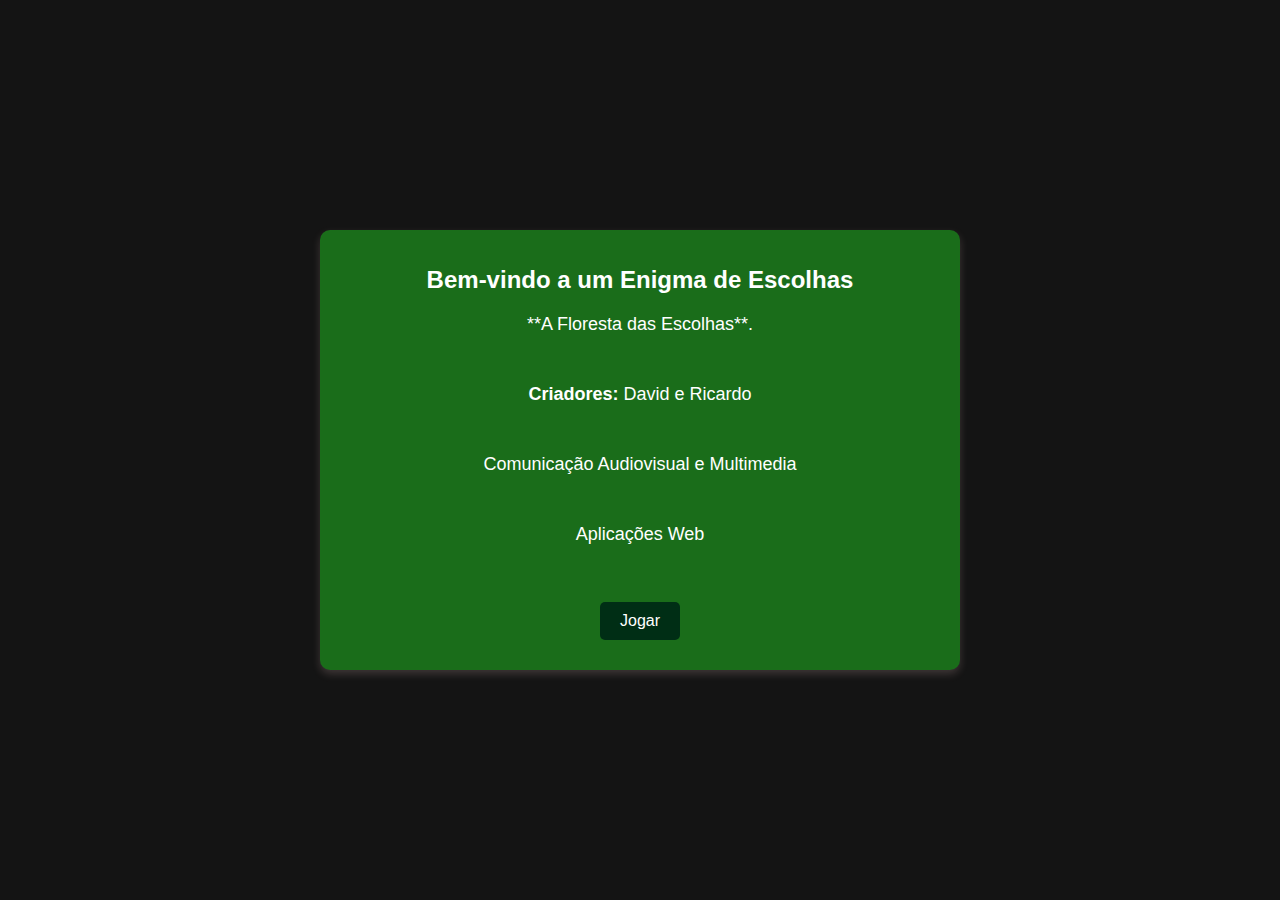
<file: index.html>
<!DOCTYPE html>
<html lang="pt">
<head>
    <meta charset="UTF-8">
    <meta name="viewport" content="width=device-width, initial-scale=1.0">
    <title>Jogo de Escolhas - Página Inicial</title>
    <link rel="stylesheet" href="style.css">
</head>
<body class="cover-theme">
    <div id="container">
        <h1>Bem-vindo a um Enigma de Escolhas</h1>
        <p>**A Floresta das Escolhas**.</p>
        <p><strong>Criadores:</strong> David e Ricardo</p>
        <p>Comunicação Audiovisual e Multimedia</p>
        <p>Aplicações Web</p>
        <button id="playButton">Jogar</button>
    </div>
    <script>
        // Redireciona para o jogo principal
        document.getElementById('playButton').onclick = () => {
            window.location.href = 'jogo.html';
        };
    </script>
</body>
</html>
</file>
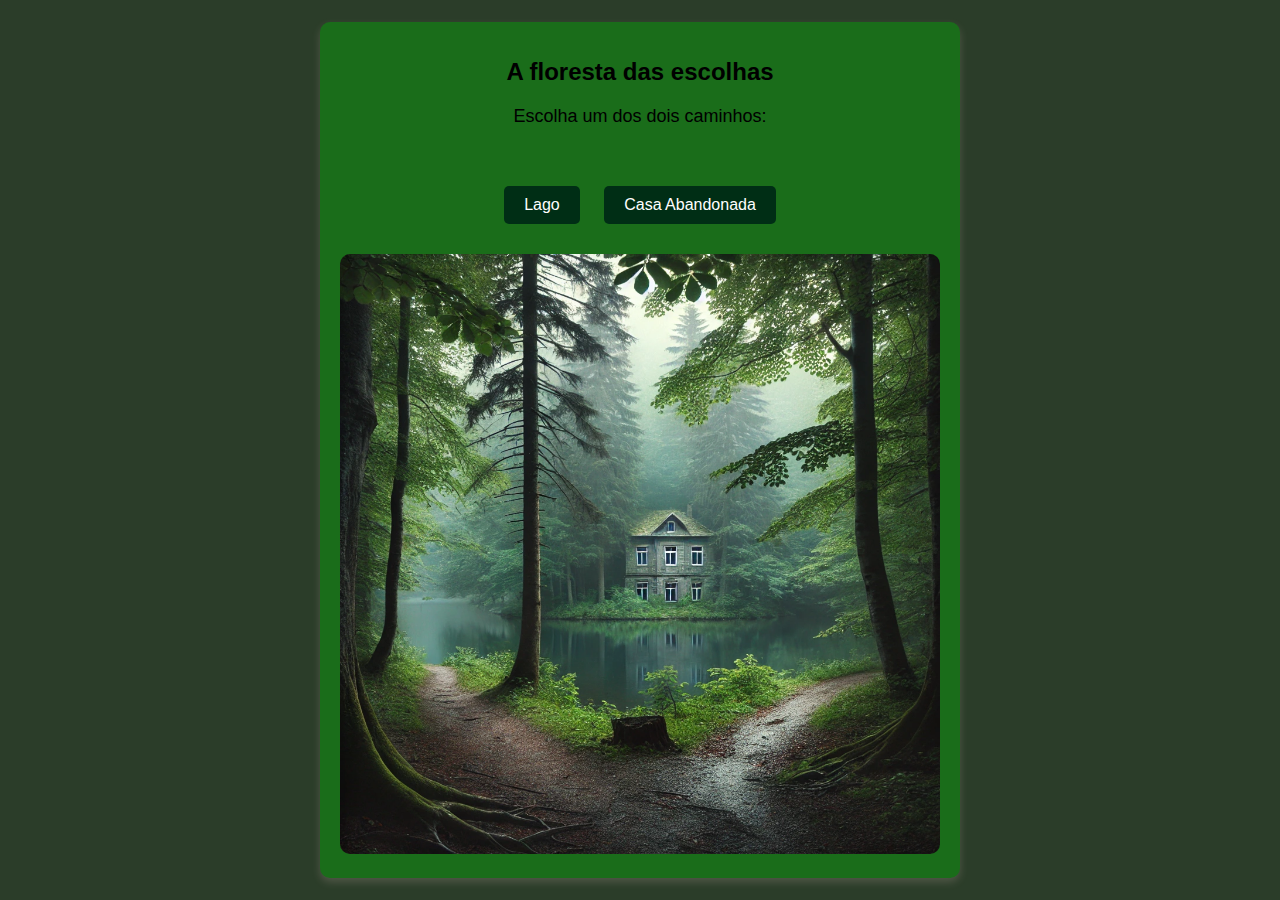
<file: jogo.html>
<!DOCTYPE html>
<html lang="pt">
<head>
    <meta charset="UTF-8">
    <meta name="viewport" content="width=device-width, initial-scale=1.0">
    <title>Jogo de Escolhas</title>
    <link rel="stylesheet" href="style.css">
    <link rel="icon" href="favicon.ico">
</head>
<body>
    <div id="container">
        <h1>A floresta das escolhas</h1>
        <p id="story">Escolha um dos dois caminhos:</p>
        <div class="btn-container">
            <button id="option1">Lago</button>
            <button id="option2">Casa Abandonada</button>
        </div>
        <img id="storyImage" src="https://via.placeholder.com/600x400" alt="Imagem relacionada à história">
    </div>
    <script src="script.js"></script>
</body>
</html>
</file>
<file: style.css>
/* Estilo Geral */
body {
    font-family: Arial, sans-serif;
    text-align: center;
    background-color: #2b3d29;
    margin: 0;
    padding: 0;
    display: flex;
    justify-content: center;
    align-items: center;
    min-height: 100vh;
    transition: background-color 0.5s ease-in-out;
}

#container {
    margin: auto;
    padding: 20px;
    width: 80%;
    max-width: 600px;
    background-color: #1a6d1a;
    box-shadow: 0px 4px 8px rgba(235, 194, 194, 0.2);
    border-radius: 10px;
}

h1 {
    font-size: 24px;
    margin-bottom: 20px;
}

p {
    font-size: 18px;
    min-height: 50px;
    margin-top: 20px;
    text-align: center;
}

.btn-container {
    margin-top: 20px;
}

button {
    padding: 10px 20px;
    margin: 10px;
    font-size: 16px;
    border: none;
    border-radius: 5px;
    cursor: pointer;
    background-color: #002e15;
    color: rgb(255, 255, 255);
}

button:hover {
    background-color: #b30000;
}

img {
    max-width: 100%;
    height: auto;
    border-radius: 10px;
    margin-top: 20px;
}

/* Temas */
body.lake-theme {
    background-color: #1e3a5f;
    color: #ffffff;
}

body.house-theme {
    background-color: #4b1e1e;
    color: #ffffff;
}

/* Tema da página inicial */
body.cover-theme {
    background-color: #141414;
    color: #ffffff;
}

@media (max-width: 768px) {
    #container {
        padding: 15px;
        width: 90%;
    }

    h1 {
        font-size: 22px;
    }

    p {
        font-size: 16px;
    }

    button {
        font-size: 14px;
        padding: 8px 15px;
    }
}

@media (max-width: 480px) {
    #container {
        padding: 10px;
        width: 95%;
    }

    h1 {
        font-size: 20px;
    }

    p {
        font-size: 14px;
    }

    button {
        font-size: 12px;
        padding: 6px 10px;
    }
}
</file>
